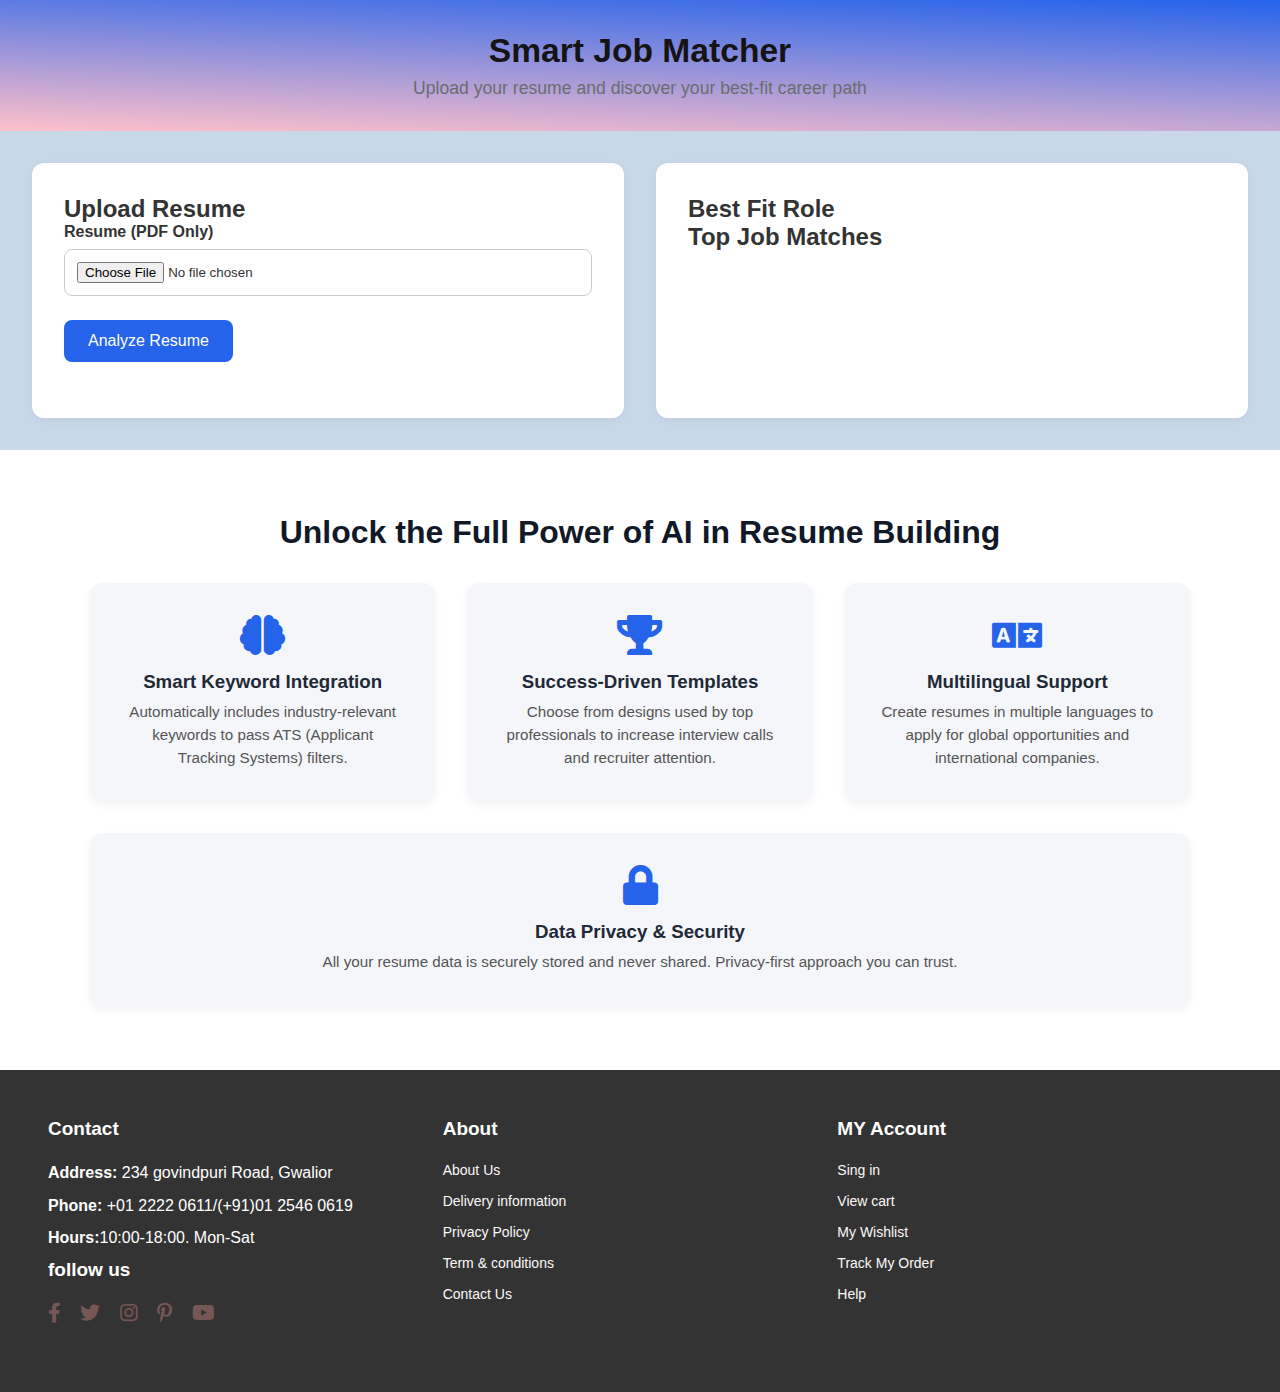
<file: index.html>
<!DOCTYPE html>
<html lang="en">
<head>
  <meta charset="UTF-8" />
  <meta name="viewport" content="width=device-width, initial-scale=1.0" />
  <title>Smart Job Matcher</title>
    <link rel="stylesheet" href="https://pro.fontawesome.com/releases/v5.10.0/css/all.css" />
  <link rel="Stylesheet" href="index.css">
 
</head>
<body>

  <header>
    <h1>Smart Job Matcher</h1>
    <p>Upload your resume and discover your best-fit career path</p>
  </header>

  <main>
    <div class="sidebar">
      <h2>Upload Resume</h2>
      <form id="resumeForm" onsubmit="matchJobs(event)" enctype="multipart/form-data">
        <div class="form-group">
          <label for="resumeFile">Resume (PDF Only)</label>
          <input type="file" id="resumeFile" name="resumeFile" accept=".pdf" required />
        </div>
        <div class="form-group">
          <button type="submit">Analyze Resume</button>
        </div>
      </form>
    </div>

    <div class="content">
      <h2>Best Fit Role</h2>
      <div id="roleBanner"></div>

      <h2>Top Job Matches</h2>
      <div id="jobResults"></div>
    </div>
  </main>

  <script>
    function matchJobs(event) {
      event.preventDefault();
      const fileInput = document.getElementById('resumeFile');
      const formData = new FormData();
      formData.append('resumeFile', fileInput.files[0]);

      fetch('/match', {
        method: 'POST',
        body: formData
      })
      .then(res => res.json())
      .then(data => {
        const roleBanner = document.getElementById('roleBanner');
        const jobResults = document.getElementById('jobResults');
        roleBanner.innerHTML = '';
        jobResults.innerHTML = '';

        if (data.error) {
          jobResults.innerHTML = `<p style='color:red;'>${data.error}</p>`;
          return;
        }

        roleBanner.innerHTML = `
          <div class="role-suggestion">
            <strong>Suggested Role:</strong> ${data.best_role} (${data.role_score}%)
          </div>
        `;

        data.matches.forEach(job => {
          jobResults.innerHTML += `
            <div class="job-match">
              <div class="job-title">
                <a href="${job.url}" target="_blank">${job.title}</a>
              </div>
              <div class="job-desc">
                ${job.company} · ${job.location} · Match: ${job.score}%
              </div>
              <p>${job.description}</p>
            </div>
          `;
        });
      })
      .catch(err => {
        document.getElementById('jobResults').innerHTML = `<p style='color:red;'>${err.message}</p>`;
      });
    }
  </script>



  <section id="details-advanced">
  <h2>Unlock the Full Power of AI in Resume Building</h2>

  <div class="details-container">
    <div class="detail-box">
      <i class="fas fa-brain"></i>
      <h3>Smart Keyword Integration</h3>
      <p>Automatically includes industry-relevant keywords to pass ATS (Applicant Tracking Systems) filters.</p>
    </div>

    <div class="detail-box">
      <i class="fas fa-trophy"></i>
      <h3>Success-Driven Templates</h3>
      <p>Choose from designs used by top professionals to increase interview calls and recruiter attention.</p>
    </div>

    <div class="detail-box">
      <i class="fas fa-language"></i>
      <h3>Multilingual Support</h3>
      <p>Create resumes in multiple languages to apply for global opportunities and international companies.</p>
    </div>

    <div class="detail-box">
      <i class="fas fa-lock"></i>
      <h3>Data Privacy & Security</h3>
      <p>All your resume data is securely stored and never shared. Privacy-first approach you can trust.</p>
    </div>
  </div>
</section>

<footer class="section-p1">
        <div class="col">
           
            <h4>Contact</h4>
            <p><strong>Address:</strong> 234 govindpuri Road, Gwalior</p>
            <p><strong>Phone:</strong> +01 2222 0611/(+91)01 2546 0619</p>
            <p><strong>Hours:</strong>10:00-18:00. Mon-Sat</p>

            <div class="follow">
                <h4>follow us </h4>
                <div class="icon">
                    <i class="fab fa-facebook-f "></i>
                    <i class="fab fa-twitter"></i>
                    <i class="fab fa-instagram"></i>
                    <i class="fab fa-pinterest-p"></i>
                    <i class="fab fa-youtube"></i>
                </div>
            </div>
        </div>

        <div class="col">
            <h4>About</h4>
            <a href="#">About Us</a>
            <a href="#">Delivery information</a>
            <a href="#">Privacy Policy</a>
            <a href="#">Term & conditions</a>
            <a href="#">Contact Us</a>
        </div>

        <div class="col">
            <h4>MY Account</h4>
            <a href="#">Sing in</a>
            <a href="#">View cart</a>
            <a href="#">My Wishlist</a>
            <a href="#">Track My Order</a>
            <a href="#">Help</a>
        </div>

        
    </footer>

</body>
</html>
</file>
<file: index.css>
* {
  margin: 0;
  padding: 0;
  box-sizing: border-box;
}

body {
  font-family: 'Segoe UI', sans-serif;
  background-color: #c8d8e9;
  color: #333;
  padding: 0;
}

header {
  background: linear-gradient(182deg,#2563eb,pink);
  color: rgb(21, 19, 19);
  padding: 2rem 1rem;
  text-align: center;
}

header h1 {
  font-size: 2.1rem;
  margin-bottom: 0.5rem;
}

header p {
  font-size: 1.1rem;
  color: #6a6c6f;
}

main {
  display: flex;
  flex-direction: row;
  gap: 2rem;
  padding: 2rem;
}

.sidebar,
.content {
  background: white;
  padding: 2rem;
  border-radius: 12px;
  box-shadow: 0 2px 10px rgba(0, 0, 0, 0.05);
  flex: 1;
}

.form-group {
  margin-bottom: 1.5rem;
}

label {
  display: block;
  font-weight: bold;
  margin-bottom: 0.5rem;
}

input[type="file"] {
  width: 100%;
  padding: 0.75rem;
  border: 1px solid #ccc;
  border-radius: 8px;
}

button {
  padding: 0.75rem 1.5rem;
  background-color: #2563eb;
  color: white;
  border: none;
  border-radius: 8px;
  cursor: pointer;
  font-size: 1rem;
}

.role-suggestion {
  background-color: #e0f7ec;
  color: #065f46;
  padding: 1rem;
  border-left: 5px solid #10b981;
  margin-bottom: 1rem;
  border-radius: 8px;
}

.job-match {
  border-bottom: 1px solid #eee;
  padding: 1rem 0;
}

.job-title a {
  font-weight: bold;
  font-size: 1.1rem;
  color: #2563eb;
  text-decoration: none;
}

.job-desc {
  color: #555;
  font-size: 0.95rem;
}

@media (max-width: 768px) {
  main {
    flex-direction: column;
    padding: 1rem;
  }
}

#details-advanced {
  padding: 4rem 2rem;
  background-color: #ffffff;
  text-align: center;
}

#details-advanced h2 {
  font-size: 2rem;
  margin-bottom: 2rem;
  color: #111827;
}

.details-container {
  display: flex;
  flex-wrap: wrap;
  justify-content: center;
  gap: 2rem;
  max-width: 1100px;
  margin: 0 auto;
}

.detail-box {
  flex: 1 1 300px;
  padding: 2rem;
  background-color: #f4f6f9;
  border-radius: 12px;
  box-shadow: 0 4px 10px rgba(0, 0, 0, 0.05);
  transition: transform 0.3s ease;
}

.detail-box:hover {
  transform: translateY(-5px);
}

.detail-box i {
  font-size: 40px;
  margin-bottom: 1rem;
  color: #2563eb;
}

.detail-box h3 {
  margin-bottom: 0.5rem;
  color: #1f2937;
}

.detail-box p {
  color: #555;
  font-size: 0.95rem;
  line-height: 1.5;
}

@media (max-width: 768px) {
  .details-container {
    flex-direction: column;
    align-items: center;
  }

  .detail-box {
    width: 100%;
    max-width: 400px;
  }
}

footer {
  display: flex;
  flex-wrap: wrap;
  justify-content: space-between;
  padding: 3rem;
  background-color:  #333; 
  font-family: Arial, sans-serif;
  color: #ffffff;

}

footer .col {
  display: flex;
  flex-direction: column;
  align-items: flex-start;
  margin-bottom: 20px;
  min-width: 200px;
  flex: 1;
}

footer h4 {
  font-size: 19px;
  padding-bottom: 12px;
  margin-bottom: 8px;
  border-bottom: 2px solid #333;
  width: 100%;
}

footer p {
  font-size: bold;
  margin: 0 0 10px 0;
  line-height: 1.4;
}

footer a {
  font-size: 14px;
  text-decoration: none;
  color: #fbf8f8;
  margin-bottom: 15px;
  transition: color 0.3s ease;
}

footer a:hover {
  color: #e0e4e2;
}

footer .install .row img,
footer .install img {
  border: 1px solid #e0e9e5;
  border-radius: 6px;
  display: block;
  margin-bottom: 11px;
}

footer .install .row img {
  width: 160px;
}

footer .install img {
  width: 360px;
}

footer .follow i {
  font-size: 20px;
  margin-right: 15px;
  color: #775656;
  cursor: pointer;
  transition: color 0.3s ease;
}

footer .follow i:hover {
  color: #f6fefb;
}

@media (max-width: 768px) {
  footer {
    flex-direction: column;
    padding: 1rem;
  }
  footer .col {
    min-width: 100%;
    margin-bottom: 1.5rem;
  }
}
</file>
